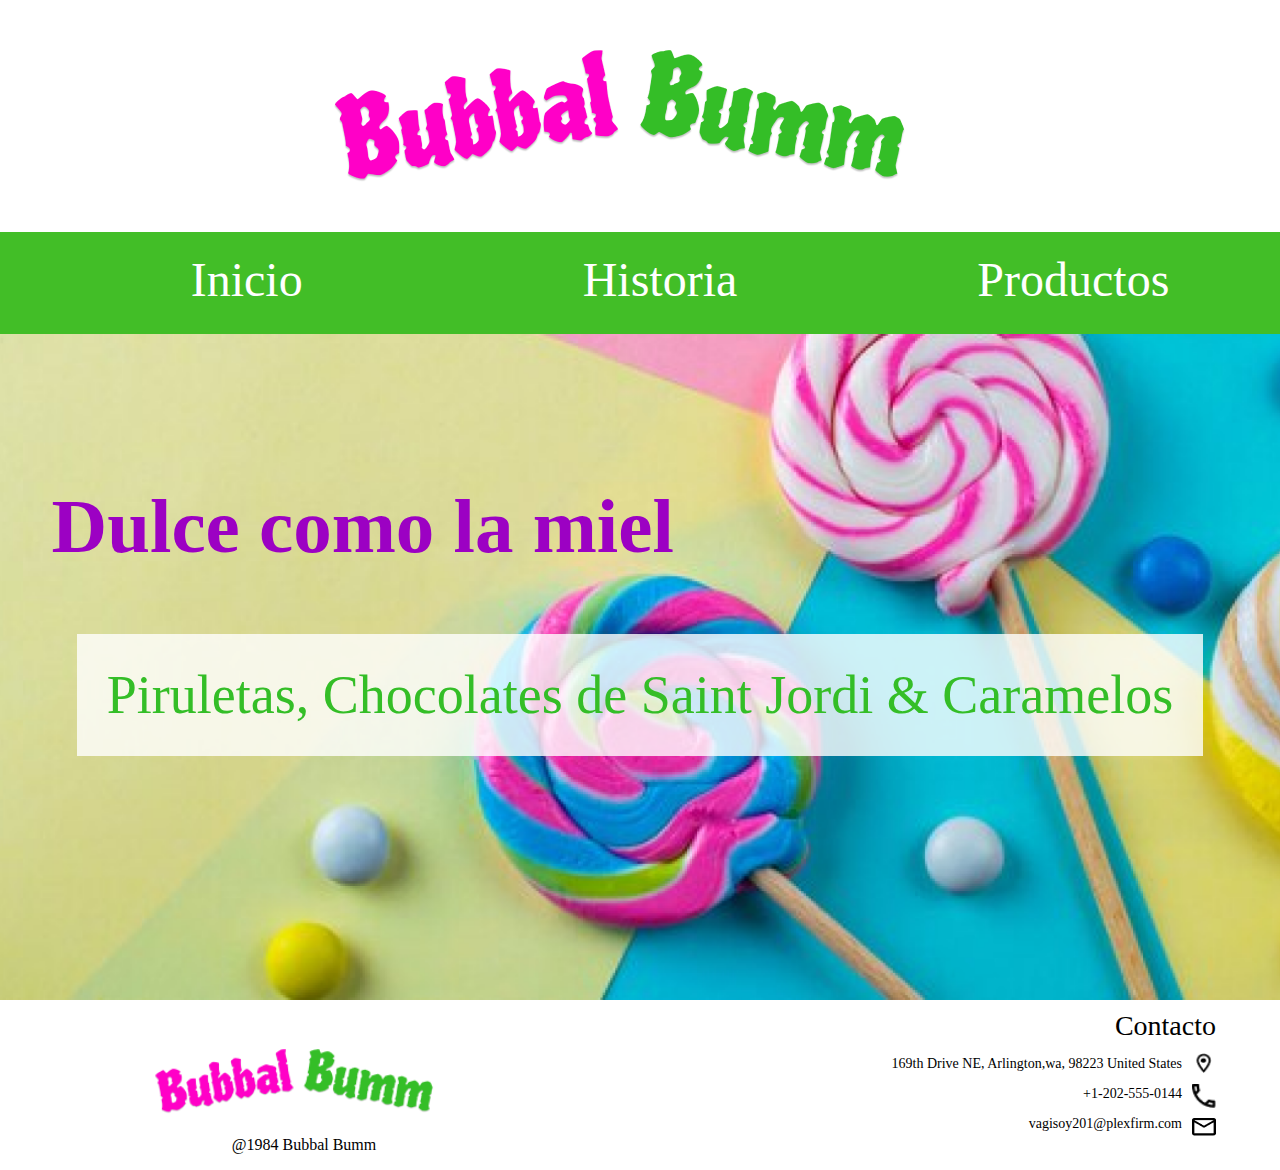
<file: index.html>
<!DOCTYPE html>
<html lang="en">
  <head>
    <meta charset="UTF-8" />
    <meta http-equiv="X-UA-Compatible" content="IE=edge" />
    <meta name="viewport" content="width=device-width, initial-scale=1.0" />
    <link rel="stylesheet" href="./Assets/hojaestilo.css" type="text/css" />
    <!--Las fuentes-->
    <link rel="preconnect" href="https://fonts.googleapis.com" />
    <link rel="preconnect" href="https://fonts.googleapis.com" />
    <!--JavaScript-->
    <script>
      let nombreUser = window.prompt("Introduce tu nombre", " ");
           alert("Bienvenido" + nombreUser + "a Bubbal Bumm");
     </script>

    <!--Titulo-->
    <title>Bubbal Bumm</title>
    <meta name="description"content="Somos una empresa que se dedica a la producción de chucherías.">
  </head>
  <body>
    <header>
      <div class="cajalogo">
        <a name="volver-arriba"><img class="logo" src="./Assets/fotos/logo.png" alt="Bubbal Bumm" /></a>
      </div>
      <nav class="navegador">
        <ul>
          <li><a href="index.html">Inicio</a></li>
          <li><a href="historia.html">Historia</a></li>
          <li><a href="productos.html">Productos</a></li>
        </ul>
      </nav>
      </a>
    </header>
    <section>
      <div class="Container">
        <h1 class="dulce">Dulce como la miel</h1>
        <h2 class="h2productos">Piruletas, Chocolates de Saint Jordi & Caramelos</h2>
      </div>
    </section>
    <footer>
      <div class="pie_logo">
       <img class="pie_logo"src="./Assets/fotos/Logo_pie.png"/>
        <p>@1984 <a href="#volver-arriba" style="text-decoration: none; color: black;">Bubbal Bumm</a></p>
      </div>
      <div class="pie_contacto">
        <h3 class="pie-h3">Contacto</h3>
        <div class="contenedor-contacto">
          <div class="iconos-contacto">
            <img src="./Assets/fotos/ubicacion-icono.png" alt="Dirección"/>
            <img src="./Assets/fotos/Telefono-icono.png" alt="Teléfono"/>
            <img src="./Assets/fotos/Mensaje-icono.png" alt="mensaje"/>
          </div>
          <div class="texto-contacto">
            <div class="texto-contacto">
              <p><a href="https://goo.gl/maps/km17Jy1tXv6F7iXbA" target="_blank"> 169th Drive NE, Arlington,wa, 98223 United States</a></p>
              <p><a href="tel:+1-202-555-0144">+1-202-555-0144</a></p>
              <p><a href="mailto:vagisoy201@plexfirm.com">vagisoy201@plexfirm.com</a></p>
          </div>
        </div>
      </div>
    </footer>
  </body>
</html>
</file>
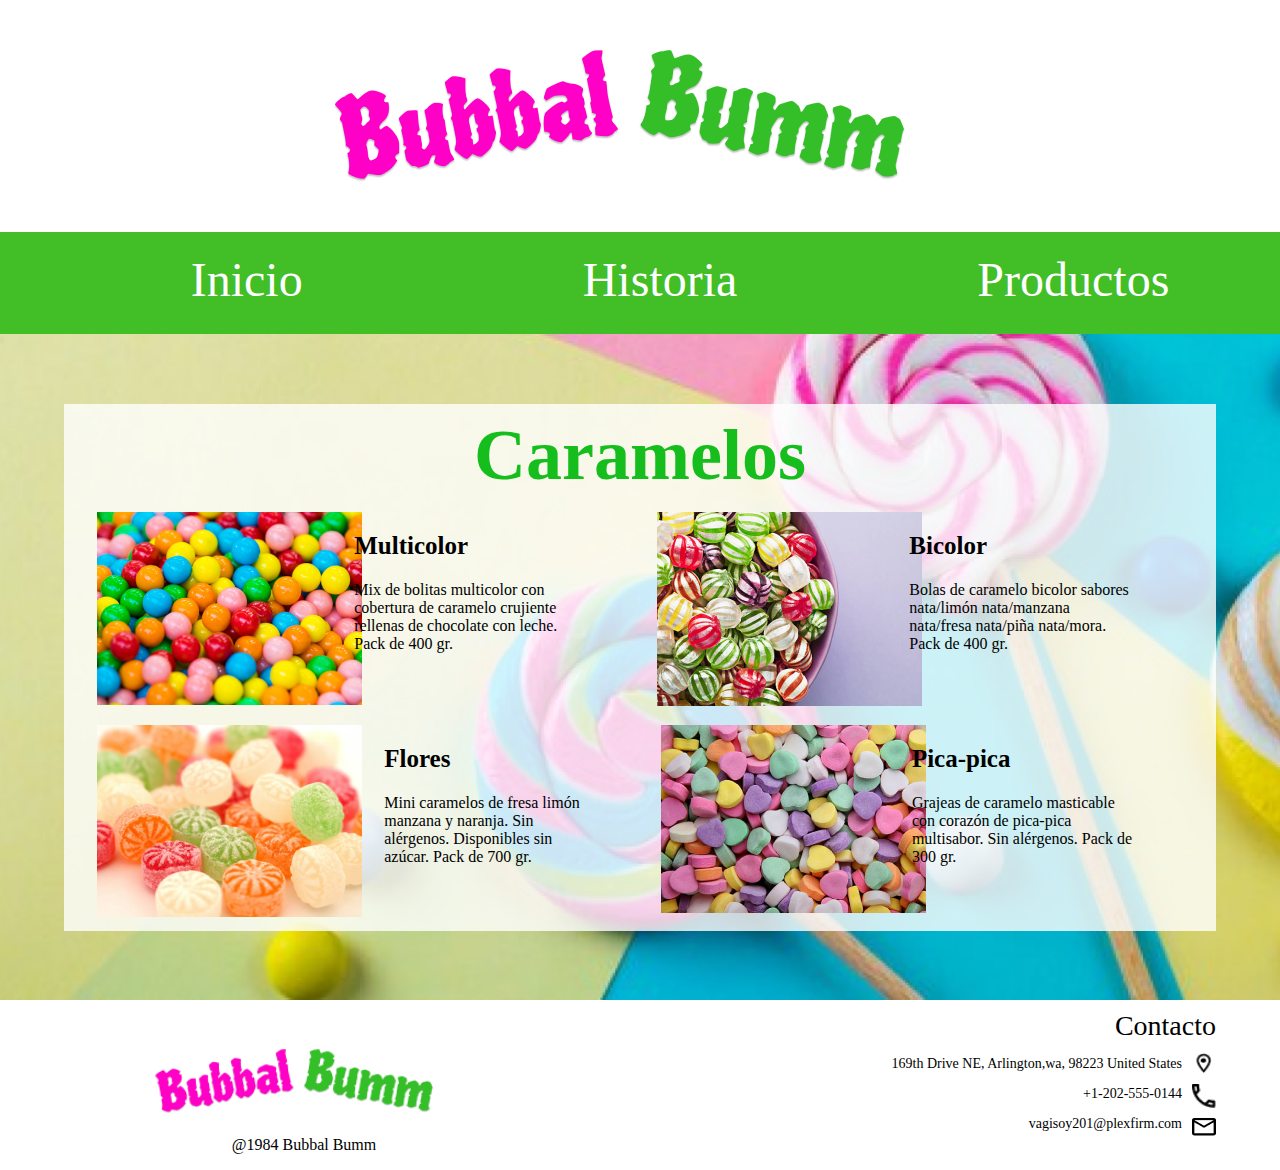
<file: caramelos.html>
<!DOCTYPE html>
<html lang="en">
  <head>
    <meta charset="UTF-8" />
    <meta http-equiv="X-UA-Compatible" content="IE=edge" />
    <meta name="viewport" content="width=device-width, initial-scale=1.0" />
    <link rel="stylesheet" href="./Assets/hojaestilo.css" type="text/css" />
    <!--Las fuentes-->
    <link rel="preconnect" href="https://fonts.googleapis.com" />
    <link rel="preconnect" href="https://fonts.googleapis.com" />
    <title>Bubbal Bumm</title>
    <meta name="description"content="Somos una empresa que se dedica a la producción de chucherías.">
  </head>
  <body>
    <header>
      <div class="cajalogo">
        <a name="volver-arriba"><img class="logo" src="./Assets/fotos/logo.png" alt="Bubbal Bumm" /></a>
      </div>
      <nav class="navegador">
        <ul>
          <li><a href="index.html">Inicio</a></li>
          <li><a href="historia.html">Historia</a></li>
          <li><a href="productos.html">Productos</a></li>
        </ul>
      </nav>
      </a>
    </header>
    <section>
      <div class="Container">
        <div class="caja-caramelo">
          <h1>Caramelos</h1>
          <div class="row-caramelo">
            <div class="columnas-caramelo">
              <div class="caja-producto-caramelo">
                <img src="./Assets/fotos/CARAMELOS 1 1.png" alt="multicolor"Z>
              </div>
              <div  class="caja-texto-caramelo">   
                 <h2>Multicolor</h2>
                 <p>Mix de bolitas multicolor con cobertura de caramelo crujiente rellenas de chocolate con leche.
                Pack de 400 gr. </p>
               </div>
            </div>
            <div class="columnas-caramelo">
              <div class="caja-producto-caramelo">
                <img src="./Assets/fotos/caramelos 5 1.png" alt="bicolor">
              </div>
              <div class="caja-texto-caramelo">
                <h2>Bicolor</h2>
                <p>Bolas de caramelo bicolor sabores nata/limón  nata/manzana  nata/fresa  nata/piña  nata/mora.
                Pack de 400 gr.</p>
              </div>
            </div>
          </div>
          <div class="row-caramelo">
            <div class="columnas-caramelo">
              <div class="caja-product-caramelo">
                <img src="./Assets/fotos/caramelos 3 2.png" alt="flores">
              </div>
              <div  class="caja-texto-caramelo">
                <h2>Flores</h2>
                <p>Mini caramelos de fresa limón manzana y naranja. Sin alérgenos. Disponibles sin azúcar.
                Pack de 700 gr.</p>
              </div>
            </div>
            <div class="columnas-caramelo">
              <div class="caja-producto-caramelo">
                <img src="./Assets/fotos/caramelos4 1.png" alt="pica-pica">
              </div>
              <div  class="caja-texto-caramelo">
                <h2>Pica-pica</h2>
                <p>Grajeas de caramelo masticable con corazón de pica-pica multisabor. Sin alérgenos.
                Pack de 300 gr.</p>
              </div>
            </div>            
          </div>
        </div>
      </div>
      </div>
    </section>
    <footer>
      <div class="pie_logo">
       <img class="pie_logo"src="./Assets/fotos/Logo_pie.png"/>
        <p>@1984 <a href="#volver-arriba" style="text-decoration: none; color: black;">Bubbal Bumm</a></p>
      </div>
      <div class="pie_contacto">
        <h3 class="pie-h3">Contacto</h3>
        <div class="contenedor-contacto">
          <div class="iconos-contacto">
            <img src="./Assets/fotos/ubicacion-icono.png" alt="Dirección"/>
            <img src="./Assets/fotos/Telefono-icono.png" alt="Teléfono"/>
            <img src="./Assets/fotos/Mensaje-icono.png" alt="mensaje"/>
          </div>
          <div class="texto-contacto">
            <div class="texto-contacto">
              <p><a href="https://goo.gl/maps/km17Jy1tXv6F7iXbA" target="_blank"> 169th Drive NE, Arlington,wa, 98223 United States</a></p>
              <p><a href="tel:+1-202-555-0144">+1-202-555-0144</a></p>
              <p><a href="mailto:vagisoy201@plexfirm.com">vagisoy201@plexfirm.com</a></p>
          </div>
        </div>
      </div>
    </footer>
  </body>
</html>
</file>
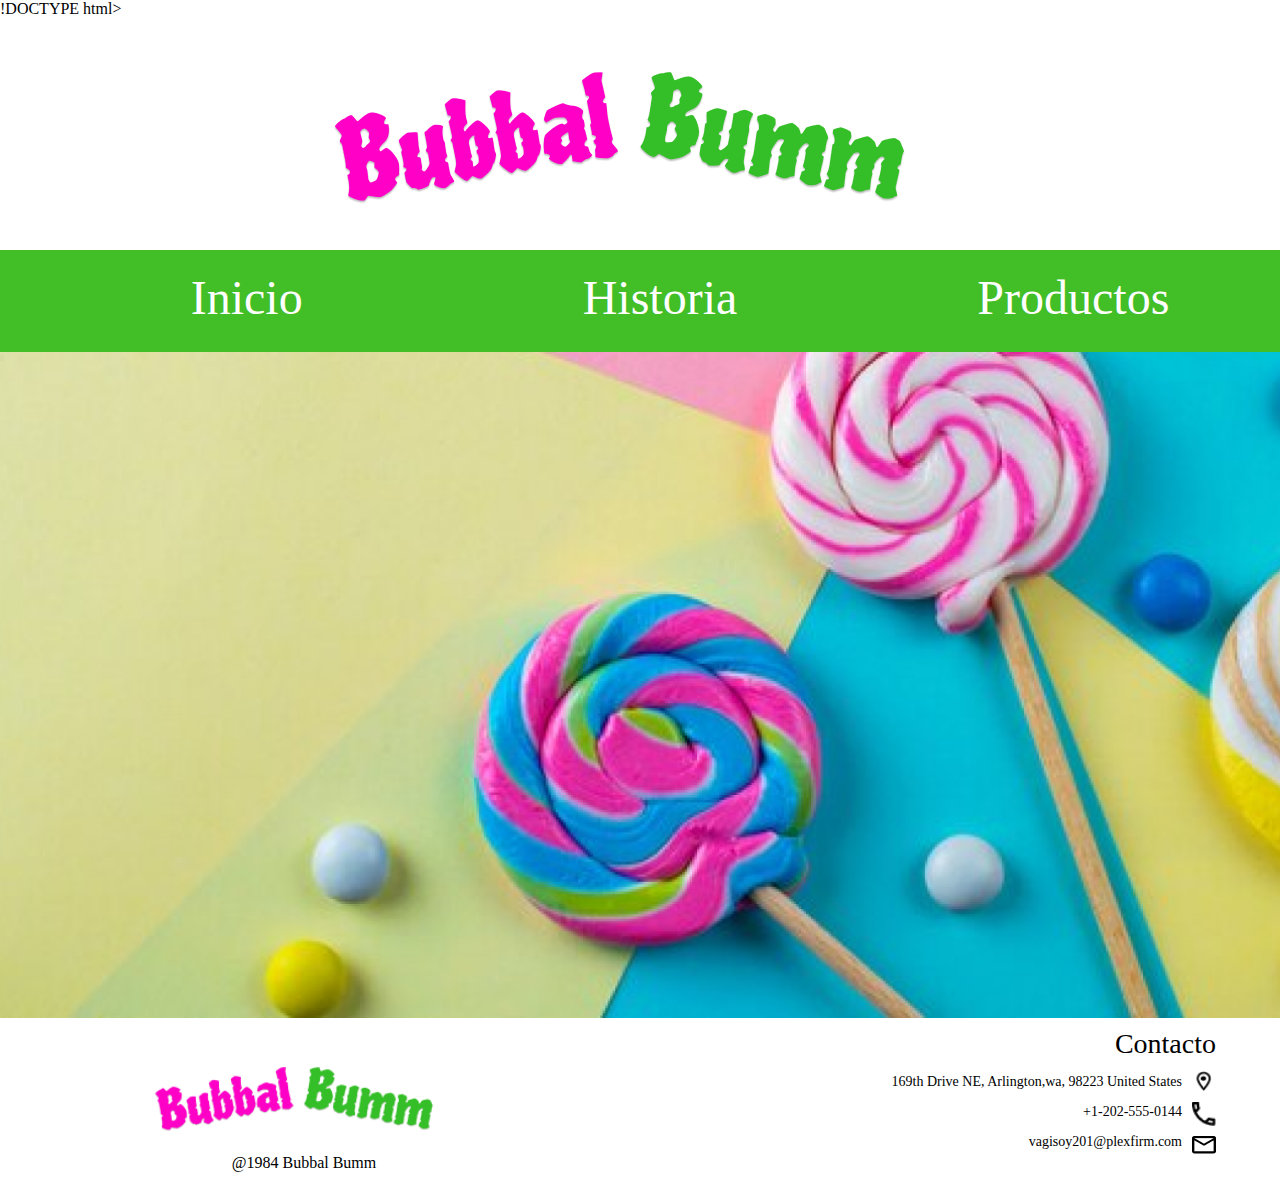
<file: chocolates.html>
!DOCTYPE html>
<html lang="en">
  <head>
    <meta charset="UTF-8" />
    <meta http-equiv="X-UA-Compatible" content="IE=edge" />
    <meta name="viewport" content="width=device-width, initial-scale=1.0" />
    <link rel="stylesheet" href="./Assets/hojaestilo.css" type="text/css" />
    <!--Las fuentes-->
    <link rel="preconnect" href="https://fonts.googleapis.com" />
    <link rel="preconnect" href="https://fonts.googleapis.com" />
    <title>Bubbal Bumm</title>
    <meta name="description"content="Somos una empresa que se dedica a la producción de chucherías.">
  </head>
  <body>
    <header>
      <div class="cajalogo">
        <a name="volver-arriba"><img class="logo" src="./Assets/fotos/logo.png" alt="Bubbal Bumm" /></a>
      </div>
      <nav class="navegador">
        <ul>
          <li><a href="index.html">Inicio</a></li>
          <li><a href="historia.html">Historia</a></li>
          <li><a href="productos.html">Productos</a></li>
        </ul>
      </nav>
      </a>
    </header>
    <section>
      <div class="Container">
      </div>
    </section>
    <footer>
      <div class="pie_logo">
       <img class="pie_logo"src="./Assets/fotos/Logo_pie.png"/>
        <p>@1984 <a href="#volver-arriba" style="text-decoration: none; color: black;">Bubbal Bumm</a></p>
      </div>
      <div class="pie_contacto">
        <h3 class="pie-h3">Contacto</h3>
        <div class="contenedor-contacto">
          <div class="iconos-contacto">
            <img src="./Assets/fotos/ubicacion-icono.png" alt="Dirección"/>
            <img src="./Assets/fotos/Telefono-icono.png" alt="Teléfono"/>
            <img src="./Assets/fotos/Mensaje-icono.png" alt="mensaje"/>
          </div>
          <div class="texto-contacto">
            <div class="texto-contacto">
              <p><a href="https://goo.gl/maps/km17Jy1tXv6F7iXbA" target="_blank"> 169th Drive NE, Arlington,wa, 98223 United States</a></p>
              <p><a href="tel:+1-202-555-0144">+1-202-555-0144</a></p>
              <p><a href="mailto:vagisoy201@plexfirm.com">vagisoy201@plexfirm.com</a></p>
          </div>
        </div>
      </div>
    </footer>
  </body>
</html>
</file>
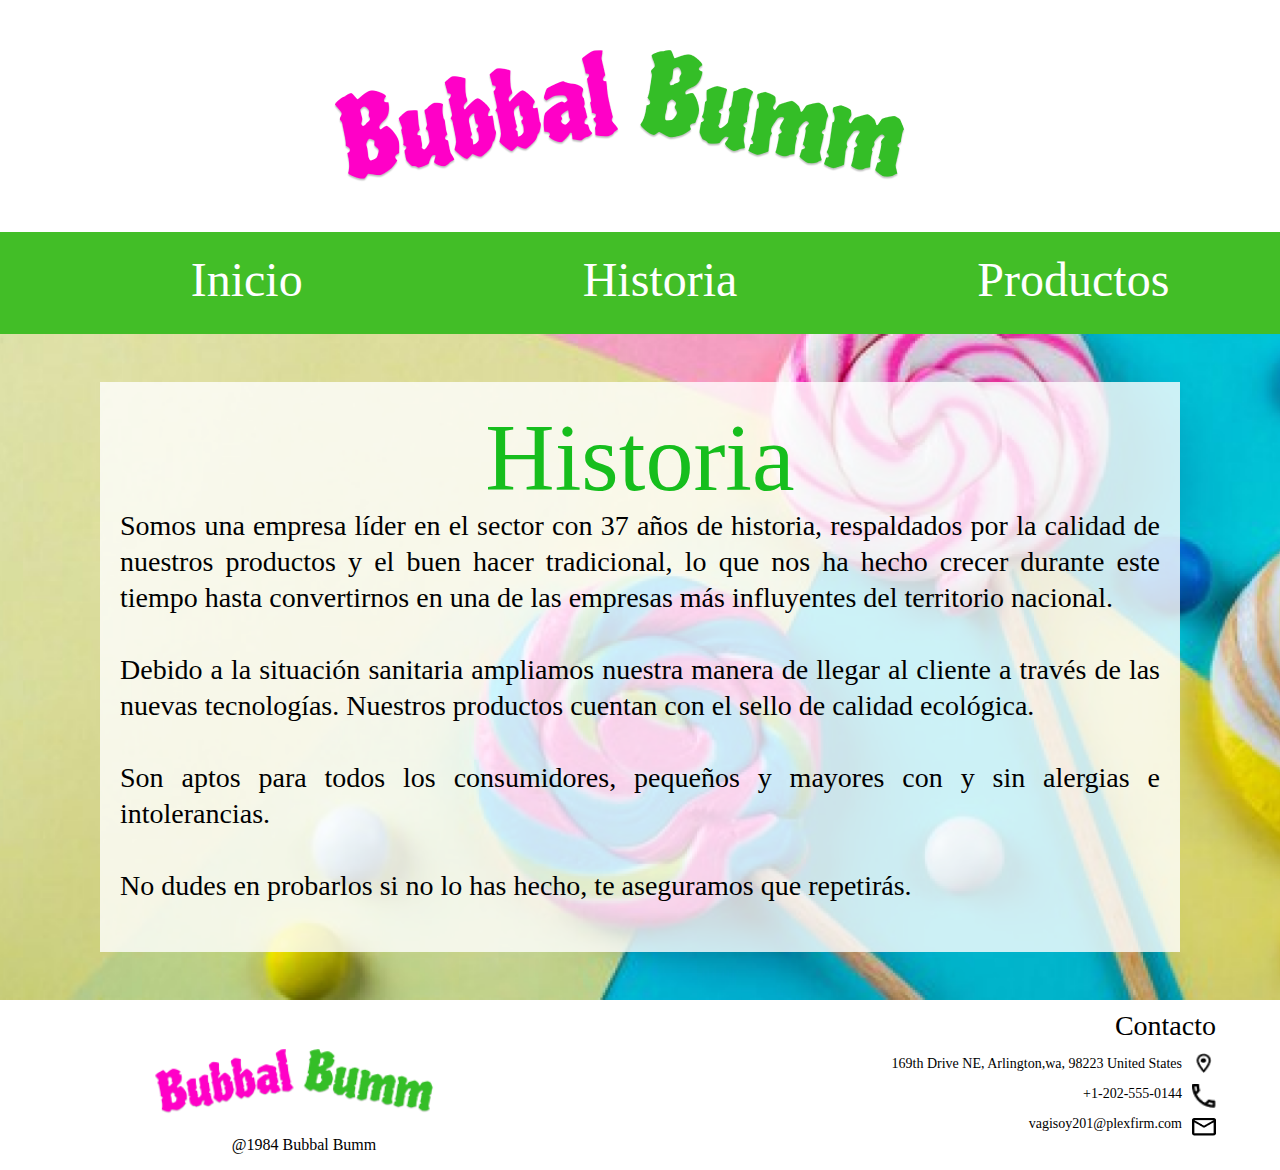
<file: historia.html>
<!DOCTYPE html>
<html lang="en">
  <head>
    <meta charset="UTF-8" />
    <meta http-equiv="X-UA-Compatible" content="IE=edge" />
    <meta name="viewport" content="width=device-width, initial-scale=1.0" />
    <link rel="stylesheet" href="./Assets/hojaestilo.css" type="text/css" />
    <!--Las fuentes-->
    <link rel="preconnect" href="https://fonts.googleapis.com" />
    <link rel="preconnect" href="https://fonts.googleapis.com" />
    <title>Bubbal Bumm Historia</title>
    <meta name="description"content="Somos una empresa que se dedica a la producción de chucherías.">
  </head>
  <body>
    <header>
      <div class="cajalogo">
        <a name="volver-arriba"><img class="logo" src="./Assets/fotos/logo.png" alt="Bubbal Bumm" /></a>
      </div>
      <nav class="navegador">
        <ul>
          <li><a href="index.html">Inicio</a></li>
          <li><a href="historia.html">Historia</a></li>
          <li><a href="productos.html">Productos</a></li>
        </ul>
      </nav>
    </header>
    <section>
      <div class="Container">
        <section class="contenedorhistoria">
          <h1 class="h1historia">Historia</h1>
          <p class="phistoria" >
            Somos una empresa líder en el sector con 37 años de historia,
            respaldados por la calidad de nuestros productos y el buen hacer
            tradicional, lo que nos ha hecho crecer durante este tiempo hasta
            convertirnos en una de las empresas más influyentes del territorio
            nacional. 
            <br>
            <br>
            Debido a la situación sanitaria ampliamos nuestra manera
            de llegar al cliente a través de las nuevas tecnologías. Nuestros
            productos cuentan con el sello de calidad ecológica.
            <br>
            <br>
            Son aptos para
            todos los consumidores, pequeños y mayores con y sin alergias e
            intolerancias. 
            <br>
            <br>
            No dudes en probarlos si no lo has hecho, te
            aseguramos que repetirás.
          </p>
        </section>
      </div>
    </section>
    <footer>
      <div class="pie_logo">
        <img class="pie_logo" src="./Assets/fotos/Logo_pie.png" alt="Bubbal Bumm" />
        <p>@1984 <a href="#volver-arriba" style="text-decoration: none; color: black;">Bubbal Bumm</a></p>
      </div>
      <div class="pie_contacto">
        <h3 class="pie-h3">Contacto</h3>
        <div class="contenedor-contacto">
          <div class="iconos-contacto">
            <img src="./Assets/fotos/ubicacion-icono.png" alt="Dirección"/>
            <img src="./Assets/fotos/Telefono-icono.png" alt="Teléfono"/>
            <img src="./Assets/fotos/Mensaje-icono.png" alt="mensaje"/>
          </div>
          <div class="texto-contacto">
            <p><a href="https://goo.gl/maps/km17Jy1tXv6F7iXbA" target="_blank"> 169th Drive NE, Arlington,wa, 98223 United States</a></p>
            <p><a href="tel:+1-202-555-0144">+1-202-555-0144</a></p>
            <p><a href="mailto:vagisoy201@plexfirm.com">vagisoy201@plexfirm.com</a></p>
          </div>
        </div>
      </div>
    </footer>
  </body>
</html>
</file>
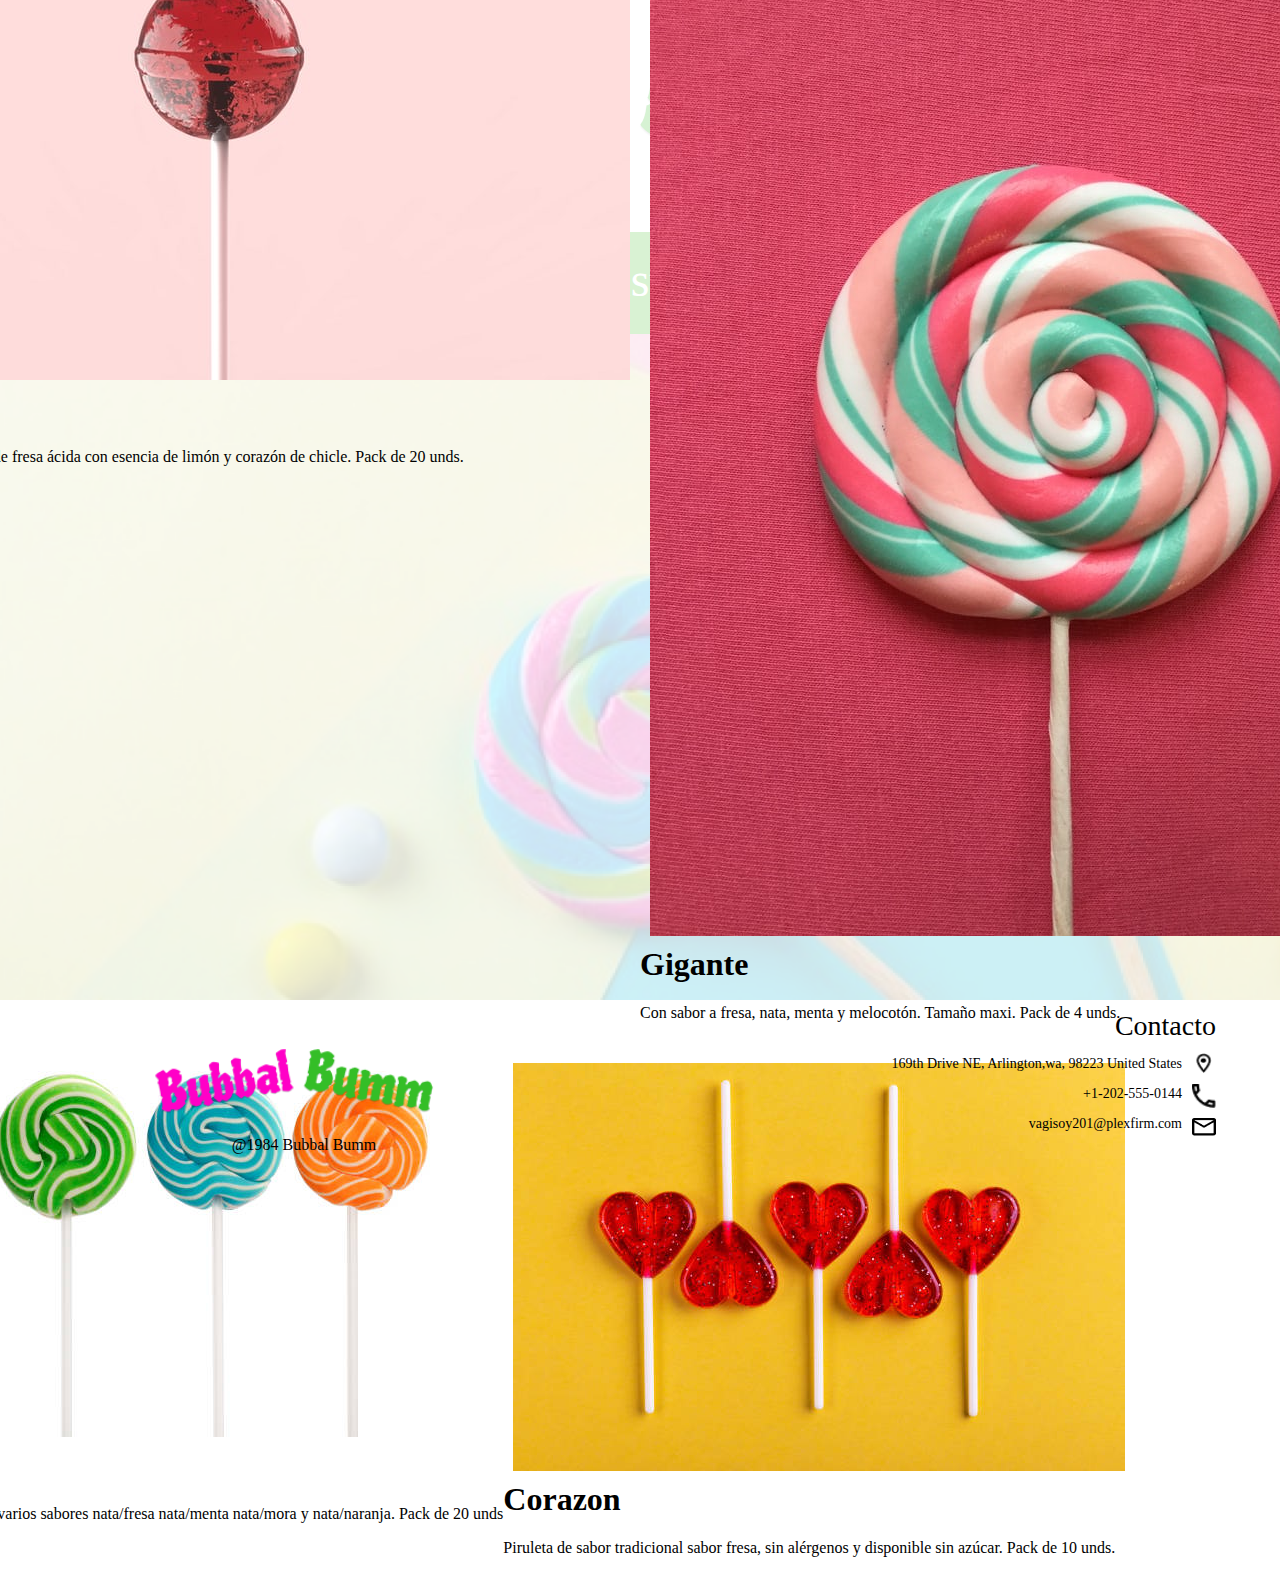
<file: piruletas.html>
<!DOCTYPE html>
<html lang="en">
  <head>
    <meta charset="UTF-8" />
    <meta http-equiv="X-UA-Compatible" content="IE=edge" />
    <meta name="viewport" content="width=device-width, initial-scale=1.0" />
    <link rel="stylesheet" href="./Assets/hojaestilo.css" type="text/css" />
    <!--Las fuentes-->
    <link rel="preconnect" href="https://fonts.googleapis.com" />
    <link rel="preconnect" href="https://fonts.googleapis.com" />
    <title>Bubbal Bumm</title>
    <meta name="description"content="Somos una empresa que se dedica a la producción de chucherías.">
  </head>
  <body>
    <header>
      <div class="cajalogo">
        <a name="volver-arriba"><img class="logo" src="./Assets/fotos/logo.png" alt="Bubbal Bumm" /></a>
      </div>
      <nav class="navegador">
        <ul>
          <li><a href="index.html">Inicio</a></li>
          <li><a href="historia.html">Historia</a></li>
          <li><a href="productos.html">Productos</a></li>
        </ul>
      </nav>
      </a>
    </header>
    <section>
      <div class="Container">
        <div class="row">
          <h1 class="h1piruletas">Piruletas</h1>
          <div class="column">
            <div class="texto">
              <img src="./Assets/fotos/piruletas2.jpeg" alt="redonda">
              <h1>Redonda</h1>
              <p>Deliciosa piruleta redonda de fresa ácida con esencia de limón y corazón de chicle.
                Pack de 20 unds.</p2>
            </div>
            <div class="texto">
                <img src="./Assets/fotos/piruletas3.jpeg" alt="gigante">
                <h1>Gigante</h1>
                <p>Con sabor a fresa, nata, menta y melocotón. Tamaño maxi.
                Pack de 4 unds.</p2>
            </div>
          </div>
          <div class="column">
            <div class="texto">
            <img src="./Assets/fotos/piruletas4.jpeg" alt="dossabores">
            <h1>Dos sabores</h1>
            <p>Mix de piruletas bicolor de varios sabores nata/fresa nata/menta nata/mora y nata/naranja.
              Pack de 20 unds</p>
            </div>
            <div class="texto">
            <img src="./Assets/fotos/piruletas5.jpeg" alt="corazon">
            <h1>Corazon</h1>
            <p>Piruleta de sabor tradicional sabor fresa, sin alérgenos y disponible sin azúcar.
              Pack de 10 unds.</p>
            </div>
          </div>
        </div>
      </div>
    </section>
    <footer>
      <div class="pie_logo">
       <img class="pie_logo"src="./Assets/fotos/Logo_pie.png"/>
        <p>@1984 <a href="#volver-arriba" style="text-decoration: none; color: black;">Bubbal Bumm</a></p>
      </div>
      <div class="pie_contacto">
        <h3 class="pie-h3">Contacto</h3>
        <div class="contenedor-contacto">
          <div class="iconos-contacto">
            <img src="./Assets/fotos/ubicacion-icono.png" alt="Dirección"/>
            <img src="./Assets/fotos/Telefono-icono.png" alt="Teléfono"/>
            <img src="./Assets/fotos/Mensaje-icono.png" alt="mensaje"/>
          </div>
          <div class="texto-contacto">
            <div class="texto-contacto">
              <p><a href="https://goo.gl/maps/km17Jy1tXv6F7iXbA" target="_blank"> 169th Drive NE, Arlington,wa, 98223 United States</a></p>
              <p><a href="tel:+1-202-555-0144">+1-202-555-0144</a></p>
              <p><a href="mailto:vagisoy201@plexfirm.com">vagisoy201@plexfirm.com</a></p>
          </div>
        </div>
      </div>
    </footer>
  </body>
</html>
</file>
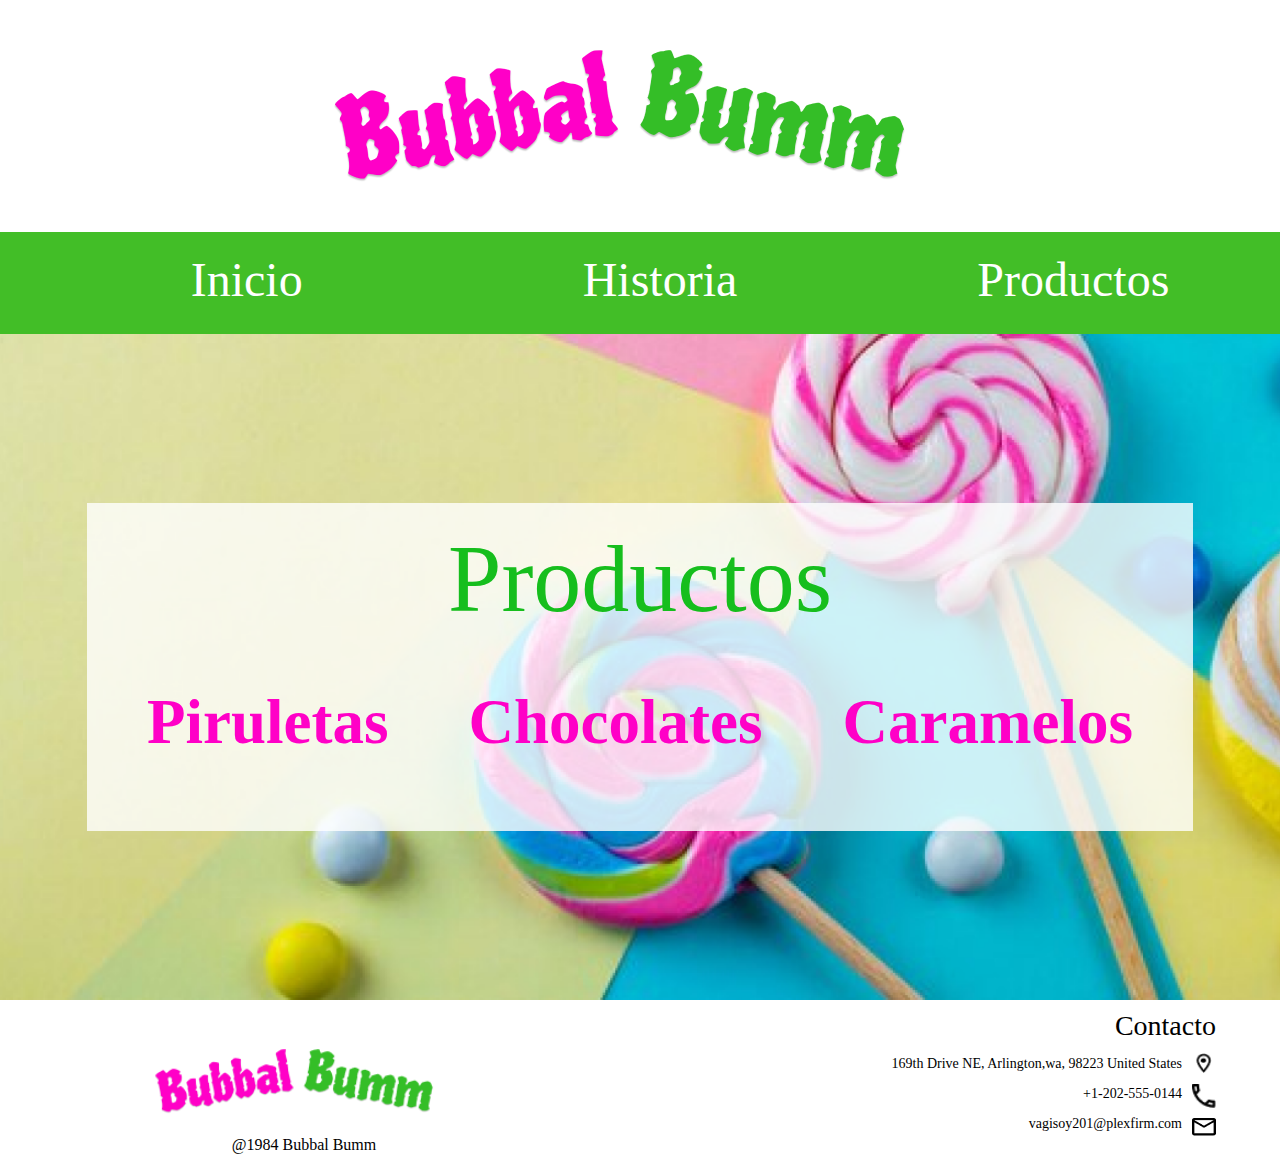
<file: productos.html>
<!DOCTYPE html>
<html lang="en">
  <head>
    <meta charset="UTF-8" />
    <meta http-equiv="X-UA-Compatible" content="IE=edge" />
    <meta name="viewport" content="width=device-width, initial-scale=1.0" />
    <link rel="stylesheet" href="./Assets/hojaestilo.css" type="text/css" />
    <!--Las fuentes-->
    <link rel="preconnect" href="https://fonts.googleapis.com" />
    <link rel="preconnect" href="https://fonts.googleapis.com" />
    <title>Bubbal Bumm</title>
    <meta name="description"content="Somos una empresa que se dedica a la producción de chucherías.">
  </head>
  <body>
    <header>
      <div class="cajalogo">
        <a name="volver-arriba"><img class="logo" src="./Assets/fotos/logo.png" alt="Bubbal Bumm" /></a>
      </div>
      <nav class="navegador">
        <ul>
          <li><a href="index.html">Inicio</a></li>
          <li><a href="historia.html">Historia</a></li>
          <li><a href="productos.html">Productos</a></li>
        </ul>
      </nav>
      </a>
    </header>
    <section>
        <div class="Container">
          <section class="contenedorproductos">
            <h1 class="h1productos">Productos</h1>
            <div class="hlistas">
            <h2><a href="piruletas.html">Piruletas</a></h2>
            <h2><a href="chocolates.html">Chocolates</a></h2>
            <h2><a href="caramelos.html">Caramelos</a></h2>
          </div>
          </section>
        </div>
      </section>
      <footer>
        <div class="pie_logo">
         <img class="pie_logo"src="./Assets/fotos/Logo_pie.png"/>
          <p>@1984 <a href="#volver-arriba" style="text-decoration: none; color: black;">Bubbal Bumm</a></p>
        </div>
        <div class="pie_contacto">
          <h3 class="pie-h3">Contacto</h3>
          <div class="contenedor-contacto">
            <div class="iconos-contacto">
              <img src="./Assets/fotos/ubicacion-icono.png" alt="Dirección"/>
              <img src="./Assets/fotos/Telefono-icono.png" alt="Teléfono"/>
              <img src="./Assets/fotos/Mensaje-icono.png" alt="mensaje"/>
            </div>
            <div class="texto-contacto">
              <div class="texto-contacto">
                <p><a href="https://goo.gl/maps/km17Jy1tXv6F7iXbA" target="_blank"> 169th Drive NE, Arlington,wa, 98223 United States</a></p>
                <p><a href="tel:+1-202-555-0144">+1-202-555-0144</a></p>
                <p><a href="mailto:vagisoy201@plexfirm.com">vagisoy201@plexfirm.com</a></p>
            </div>
          </div>
        </div>
      </footer>
  </body>
</html>
</file>
<file: Assets/hojaestilo.css>
body {
  display: block;
  margin: 0;
  padding: 0;
}
/*cabecera*/
header {
  display: flex;
  flex-direction: column;
  width: auto;
  height: 334px;
  background: white;
}
.cajalogo {
  width: auto;
  height: 250px;
  display: flex;
  align-self: center;
  align-items: flex-end;
  align-items: flex-end;
}
.navegador {
  text-align: center;
  font-family: "Lobster", cursive;
  font-size: 48px;
  background-color: rgb(66, 190, 39);
  width: 100%;
  height: 110px;
}
ul {
  display: flex;
  margin: 0px;
  padding: 0, 20px, 0, 20px;
}
li {
  display: inline;
  width: 500px;
  margin-bottom: 20px;
  margin-top: 20px;
}
.navegador ul li a {
  color: white;
  text-decoration: none;
}
.navegador ul li a:hover {
  color: yellow;
  text-decoration: none;
}
/*contenedor*/

.Container {
  width: auto;
  height: 666px;
  background-size: cover;
  background-position: center;
  background-image: url("../Assets/fotos/fondo-inicio.png");
  display: flex;
  align-items: center;
  justify-content: center;
}

.dulce {
  position: absolute;
  left: 4.03%;
  top: 36.92%;
  bottom: 55.43%;
  font-family: "Lobster", cursive;
  font-weight: normal;
  font-weight: bold;
  font-size: 77px;
  color:  #9C01C3;
  margin-top: 150px;
}

.h2productos {
  margin-top: 100px;
  font-size: 54px;
  text-align: center;
  font-weight: bold;
  font-family: "Lobster", cursive;
  font-style: normal;
  font-weight: normal;
  color: #34BE27;
  padding: 30px;
  background: rgba(255, 255, 255, 0.8);
}



.contenedorhistoria {
  position: absolute;
  background-color: rgba(255, 255, 255, 0.8);
  padding: 20px;
  align-items: center;
  margin-left: 100px;
  margin-right: 100px;
}

.h1historia {
  font-family: "Lobster", cursive;
  font-style: normal;
  font-weight: normal;
  font-size: 96px;
  text-align: center;
  margin-top: 0px;
  color: #16BE1D;
}

.phistoria {
  font-style: normal;
  font-weight: normal;
  font-size: 28px;
  line-height: 36px;
  text-align: justify; 
  margin-top: -70px;
}

.contenedorproductos{
  position: absolute;
  background-color: rgba(255, 255, 255, 0.8);
  padding: 20px;
  align-items: center;
}

.h1productos {
  font-family: "Lobster", cursive;
  font-style: normal;
  font-weight: normal;
  font-size: 96px;
  text-align: center;
  margin-top: 0px;
  margin-bottom: 0px;
  color: #16BE1D;
}
.hlistas{
  display: flex;
  flex-direction: row;
  justify-content: space-between;
  font-family: "Lobster", cursive;
  font-style: normal;
  font-weight: normal;
  font-size: 42px;
  text-align: center;
  margin-top: 0px;
  color: #FF00C7;

}
.hlistas h2{
  padding-left: 40px;
  padding-right: 40px;
}
.hlistas h2 a{
  text-decoration: none;
  color: #FF00C7;
}
.hlistas h2 a:hover{
  text-decoration: none;
  color: black;
}

.column img {
  float: left;
  padding: 10px;
}

.texto {
  float: left;
}


/*Piruleta*/
.row {
  padding: 10px;
  background-color: rgba(255, 255, 255, 0.8);
  margin-top: 0px;
  margin-left: 5%;
  margin-right: 5%;
  align-items: center;
  justify-content: center;
  flex-direction: column;
}

.h1piruletas {
  font-family: "Lobster", cursive;
  font-style: normal;
  font-weight:bold; 
  font-size: 72px;
  text-align: center;
  margin-top: 0px;
  margin-bottom: 0px;
  color: #16BE1D;
}
.column{
  display: flex;
  flex-direction: row;
  margin-top: 15px;
}
.caja {
  display: flex;
  align-content: flex-start;
  justify-content: space-evenly;
}
.caja h2{
  font-family: "Lobster", cursive;
  font-style: normal;
  font-weight:bold; 
  font-size: 25px;
  text-align:left;
  color: black;   
} 
.caja p{
  font-family: "Lobster", cursive;
  font-style: normal;
  font-weight:normal;
  font-size: 16px;
  text-align:left;
  color: black;   
} 

/*Chocolate*/
.cajachocolates {
  padding: 10px;
  background-color: rgba(255, 255, 255, 0.8);
  margin-top: 0px;
  margin-left: 5%;
  margin-right: 5%;
  align-items: center;
  justify-content: center;
  flex-direction: column;
}
.cajachocolates h1{
  font-family: "Lobster", cursive;
  font-style: normal;
  font-weight:bold; 
  font-size: 66px;
  text-align:right;
  color: #FF00C7;  
  margin: 0px; 
}
.cajachocolates h2{
  font-family: "Lobster", cursive;
  font-style: normal;
  font-weight:bold; 
  font-size: 60px;
  text-align:left;
  color: #16BE1D;
  margin: 0px;   
}
.row-chocolate{
  display: flex;
  flex-direction: column;
  margin-top: 15px;
}
.columnas-chocolates{
  display: flex;
  align-content: flex-start;
  justify-content: space-evenly;
  margin-top: 10px;
}
.caja-producto{
  width:21%;
}
.caja-texto{
  display: flex;
  flex-direction: column;
  width: 79%;
  padding-left: 1%;
}
.caja-texto h3{
  margin: 0px;
  font-family: "Lobster", cursive;
  font-size: 32px;
  font-style: normal;
  font-weight:normal;
  font-size: 16px;
  text-align:left;
  color: black;   
  text-align:left;
  font-weight:normal 
}
.caja-texto p{
  margin-top: 10px;
  font-family: "Lobster", cursive;
  font-style: normal;
  font-weight:normal;
  font-size: 16px;
  text-align:left;
  color: black;  
}

/*Caramelos*/
.caja-caramelo{
  padding: 10px;
  background-color: rgba(255, 255, 255, 0.8);
  margin-top: 0px;
  margin-left: 5%;
  margin-right: 5%;
  flex-direction: column;
}
.caja-caramelo h1{
  font-family: "Lobster", cursive;
  font-style: normal;
  font-weight:bold; 
  font-size: 72px;
  text-align:center;
  color:  #16BE1D;  
  margin: 0px; 
}
.row-caramelo{
  display: flex;
  flex-direction: row;
  margin-top: 15px;
  padding-left: 2%;
}
.columnas-caramelo{
  display: flex;
  flex-direction:row;

}
.caja-producto-caramelo{
  width: 42%;
}
.caja-texto-caramelo{
  width: 58%;
  padding-left: 4%;
  padding-right: 13%;
}
.caja-texto-caramelo h2{
  font-family: "Lobster", cursive;
  font-style: normal;
  font-weight:bold; 
  font-size: 25px;
  text-align:left;
  color: black;   
}
.caja-producto-caramelo p{
  font-family: "Lobster", cursive;
  font-style: normal;
  font-weight:normal;
  font-size: 16px;
  text-align:left;
  color: black;  
}

/*Caramelos*/
.cajacaramelos {
  padding: 10px;
  background-color: rgba(255, 255, 255, 0.8);
  margin-top: 0px;
  margin-left: 5%;
  margin-right: 5%;
  align-items: center;
  justify-content: center;
  flex-direction: column;
}

.caramelos h1 {
  font-family: "Lobster", cursive;
  font-style: normal;
  font-weight:bold; 
  font-size: 72px;
  text-align: center;
  margin-top: 0px;
  margin-bottom: 0px;
  color: #16BE1D;
}

.row-caramelos {
  display: flex;
  flex-direction: column;
  margin-top: 15px;
}

.columnas-caramelos {
  display: flex;
  align-content: flex-start;
  justify-content: space-evenly;
  margin-top: 10px;
}

.cajacaramelos{
  width:21%;
}

.caramelos h2 {
  font-family: "Lobster", cursive;
  font-style: normal;
  font-weight:bold; 
  font-size: 25px;
  text-align:left;
  color: black;   
}

.cajastexto {
  margin: 0px;
  font-family: "Lobster", cursive;
  font-size: 32px;
  font-style: normal;
  color: black;   
  text-align:left;
  font-weight:normal 
}

/*footer*/
footer {
  font-family: font-family "Love Ya Like A Sister", cursive;
  background-color: white;
  width: 100%;
  height: 160px;
  display: flex;
  flex-direction: row;
}

.pie_logo {
  display: flex;
  flex-direction: column;
  justify-content: flex-end;
  align-items: center;
  width: 50%;
  margin-bottom: -10px;
}

.pie_contacto {
  display: flex;
  flex-direction: column;
  width: 50%;
  margin-right: 5%;
}
.pie-h3 {
  margin-top: 10px;
  margin-bottom: 0px;
  font-weight: lighter;
  font-size: 28px;
  text-align: right;
}
.contenedor-contacto {
  height: auto;
  display: flex;
  flex-direction: row-reverse;
  text-align: right;
}
.contenedor-contacto p {
  font-size: 14px;
}
.contenedor-contacto p a{
  color: black;
  text-decoration: none;
}
.iconos-contacto {
  display: flex;
  flex-direction: row;
  flex-direction: column;
  justify-content: space-evenly;
  margin-left: 10px;
}
</file>
